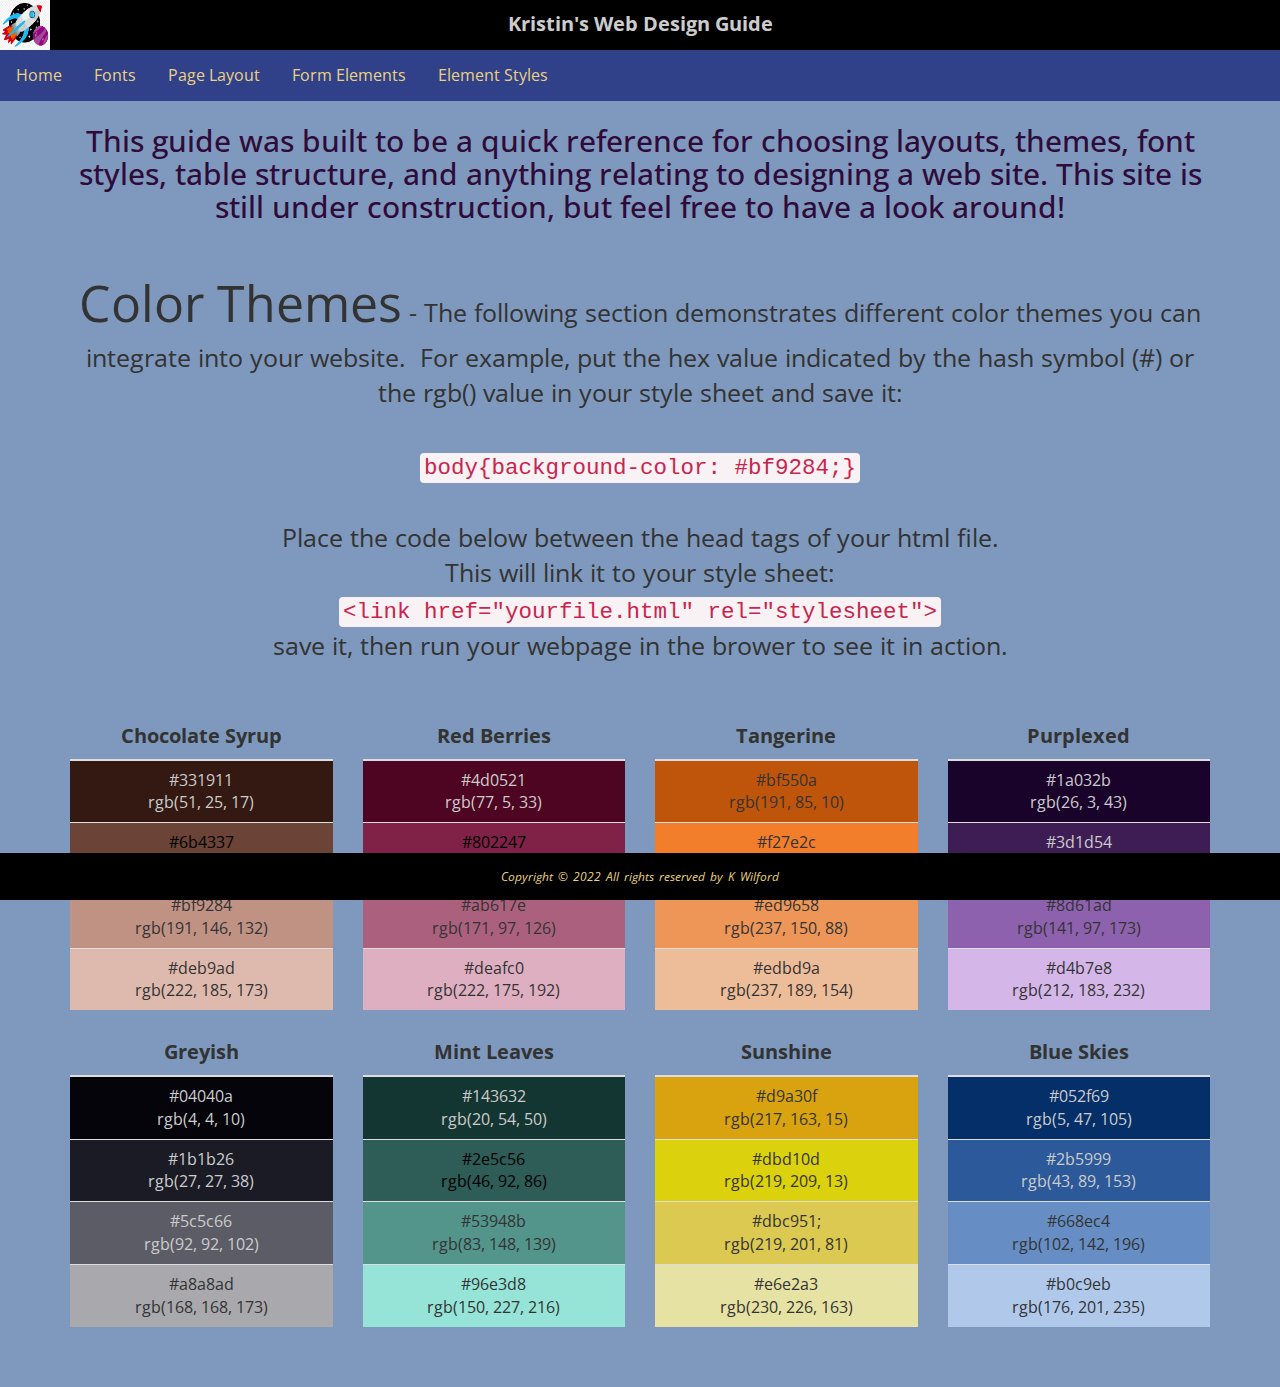
<file: index.html>
<!DOCTYPE html>
<html lang="en">
  <head>
  <title></title>
  <meta charset="utf-8">
  <meta name="viewport" content="width=device-width, initial-scale=1">
  <meta name="author" content="K Wilford">
  
  <!-- Latest compiled and minified CSS -->
<link rel="stylesheet" href="https://maxcdn.bootstrapcdn.com/bootstrap/3.3.7/css/bootstrap.min.css">
  <script src="https://ajax.googleapis.com/ajax/libs/jquery/3.3.1/jquery.min.js"></script>
  <link rel="stylesheet" href="https://cdnjs.cloudflare.com/ajax/libs/font-awesome/4.7.0/css/font-awesome.min.css">
  
<link rel="preconnect" href="https://fonts.googleapis.com">
<link rel="preconnect" href="https://fonts.gstatic.com" crossorigin>
<link href="https://fonts.googleapis.com/css2?family=Open+Sans:wght@500&display=swap" rel="stylesheet">
  
  <link href="styles/myStyles.css" rel="stylesheet">
  </head>
  <body>
  
  <header class="logoDesign">
   Kristin's Web Design Guide

</header>

<div class="topnav" id="myTopnav">
  <a href="index.html">Home</a>
  <a href="pg2.html">Fonts</a>
  <a href="pg3.html">Page Layout</a>
  <a href="pg4.html">Form Elements</a>
  <a href="pg5.html">Element Styles</a> 
  <a href="javascript:void(0);" class="icon" onclick="myFunction()">
    <i class="fa fa-bars"></i>
  </a>
</div>


<div class="container">
 <div class="row">
  <div class="col-md-12">

  
<h2 class="welcome">This guide was built to be a quick reference for choosing layouts, themes, font styles, table structure, and anything relating to designing a web site.  This site is still under construction, but feel free to have a look around!</h2>


<p class="info"><br>
<span class="bigText">Color Themes</span> - The following section demonstrates different 
color themes you can integrate into your website.  &nbsp;For example, put the 
hex value indicated by the hash symbol (#) or the rgb() value in your 
style sheet and save it:
<br><br><code>body{background-color: #bf9284;}</code> 
<br><br>Place the code below between the head tags of your html file.  
<br>This will link it to your style sheet:
<br><code>&lt;link href="yourfile.html" rel="stylesheet"&gt;</code> 
<br>save it, then run your webpage in the brower to see it in action.

</p>
  </div>
  </div><br><br> 
</div>  

<div class="container">
 <div class="row">
  <div class="col-md-3">       
  <table class="table">
    <thead>
      <tr>
        <th>Chocolate Syrup</th> 				
      </tr>
    </thead>
    <tbody>
      <tr>
        <td class="colorSwatch" style="background-color: #331911; color:#ccc;">#331911<br>rgb(51, 25, 17)</td>        
      </tr>	
      <tr>
        <td class="colorSwatch" style="background-color: #6b4337; color: #000">#6b4337<br>rgb(107, 67, 55)</td>        
      </tr>	
      <tr>
        <td class="colorSwatch" style="background-color: #bf9284;">#bf9284<br>rgb(191, 146, 132)</td>        
      </tr>	
	  <tr>
        <td class="colorSwatch" style="background-color: #deb9ad;">#deb9ad<br>rgb(222, 185, 173)</td>        
      </tr>	     	  
    </tbody>
  </table>
   </div>
   
   <div class="col-md-3">       
  <table class="table">
    <thead>
      <tr>
        <th>Red Berries</th>        
      </tr>
    </thead>
    <tbody>
       <tr>
        <td class="colorSwatch" style="background-color: #4d0521; color:#ccc;">#4d0521<br>rgb(77, 5, 33)</td>        
      </tr>	
      <tr>
        <td class="colorSwatch" style="background-color: #802247; color:black">#802247<br>rgb(128, 34, 71)</td>        
      </tr>	
      <tr>
        <td class="colorSwatch" style="background-color: #ab617e;">#ab617e<br>rgb(171, 97, 126)</td>        
      </tr>	
      <tr>
        <td class="colorSwatch" style="background-color: #deafc0;">#deafc0<br>rgb(222, 175, 192)</td>        
      </tr>		  
    </tbody>
  </table>
   </div>
   
   <div class="col-md-3">       
  <table class="table">
    <thead>
      <tr>
        <th>Tangerine</th>        
      </tr>
    </thead>
    <tbody>
      <tr>
        <td class="colorSwatch" style="background-color: #bf550a;">#bf550a<br>rgb(191, 85, 10)</td>        
      </tr>	
      <tr>
        <td class="colorSwatch" style="background-color: #f27e2c;">#f27e2c<br>rgb(242, 126, 44)</td>        
      </tr>	
      <tr>
        <td class="colorSwatch" style="background-color: #ed9658;">#ed9658<br>rgb(237, 150, 88)</td>        
      </tr>	
      <tr>
        <td class="colorSwatch" style="background-color: #edbd9a;">#edbd9a<br>rgb(237, 189, 154)</td>        
      </tr>		  
    </tbody>
  </table>
   </div>
   
   <div class="col-md-3">       
  <table class="table">
    <thead>
      <tr>
        <th>Purplexed</th>        
      </tr>
    </thead>
    <tbody>
      <tr>
        <td class="colorSwatch" style="background-color: #1a032b; color:#ccc;">#1a032b<br>rgb(26, 3, 43)</td>        
      </tr>	
      <tr>
        <td class="colorSwatch" style="background-color: #3d1d54; color:#ccc;">#3d1d54<br>rgb(61, 29, 84)</td>        
      </tr>	
      <tr>
        <td class="colorSwatch" style="background-color: #8d61ad;">#8d61ad<br>rgb(141, 97, 173)</td>        
      </tr>	
      <tr>
        <td class="colorSwatch" style="background-color: #d4b7e8;">#d4b7e8<br>rgb(212, 183, 232)</td>        
      </tr>		  
    </tbody>
  </table>
   </div>   
  </div>
</div>  

<div class="container">
 <div class="row">
  <div class="col-md-3">       
  <table class="table">
    <thead>
      <tr>
        <th>Greyish</th> 				
      </tr>
    </thead>
    <tbody>
      <tr>
        <td class="colorSwatch" style="background-color: #04040a; color:#ccc;">#04040a<br>rgb(4, 4, 10)</td>        
      </tr>	
      <tr>
        <td class="colorSwatch" style="background-color: #1b1b26; color: #ccc">#1b1b26<br>rgb(27, 27, 38)</td>        
      </tr>	
      <tr>
        <td class="colorSwatch" style="background-color: #5c5c66; color:#ccc;">#5c5c66<br>rgb(92, 92, 102)</td>        
      </tr>	
	  <tr>
        <td class="colorSwatch" style="background-color: #a8a8ad;">#a8a8ad<br>rgb(168, 168, 173)</td>        
      </tr>	     	  
    </tbody>
  </table>
   </div>
   
   <div class="col-md-3">       
  <table class="table">
    <thead>
      <tr>
        <th>Mint Leaves</th>        
      </tr>
    </thead>
    <tbody>
       <tr>
        <td class="colorSwatch" style="background-color: #143632; color:#ccc;">#143632<br>rgb(20, 54, 50)</td>        
      </tr>	
      <tr>
        <td class="colorSwatch" style="background-color: #2e5c56; color:#000;">#2e5c56<br>rgb(46, 92, 86)</td>        
      </tr>	
      <tr>
        <td class="colorSwatch" style="background-color: #53948b;">#53948b<br>rgb(83, 148, 139)</td>        
      </tr>	
      <tr>
        <td class="colorSwatch" style="background-color: #96e3d8;">#96e3d8<br>rgb(150, 227, 216)</td>        
      </tr>		  
    </tbody>
  </table>
   </div>
   
   <div class="col-md-3">       
  <table class="table">
    <thead>
      <tr>
        <th>Sunshine</th>        
      </tr>
    </thead>
    <tbody>
      <tr>
        <td class="colorSwatch" style="background-color: #d9a30f;">#d9a30f<br>rgb(217, 163, 15)</td>         
      </tr>	
      <tr>
	    <td class="colorSwatch" style="background-color: #dbd10d;">#dbd10d<br>rgb(219, 209, 13)</td>               
      </tr>	
      <tr>
        <td class="colorSwatch" style="background-color: #dbc951;">#dbc951;<br>rgb(219, 201, 81)</td>        
      </tr>	
      <tr>
        <td class="colorSwatch" style="background-color: #e6e2a3;">#e6e2a3<br>rgb(230, 226, 163)</td>        
      </tr>		  
    </tbody>
  </table>
   </div>
   
   <div class="col-md-3">       
  <table class="table">
    <thead>
      <tr>
        <th>Blue Skies</th>        
      </tr>
    </thead>
    <tbody>
      <tr>
        <td class="colorSwatch" style="background-color: #052f69; color:#ccc;">#052f69<br>rgb(5, 47, 105)</td>        
      </tr>	
      <tr>
        <td class="colorSwatch" style="background-color: #2b5999; color:#ccc;">#2b5999<br>rgb(43, 89, 153)</td>        
      </tr>	
      <tr>
        <td class="colorSwatch" style="background-color: #668ec4;">#668ec4<br>rgb(102, 142, 196)</td>        
      </tr>	
      <tr>
        <td class="colorSwatch" style="background-color: #b0c9eb;">#b0c9eb<br>rgb(176, 201, 235)</td>        
      </tr>		  
    </tbody>
  </table>
   </div>   
  </div><br><br>
</div>  
 
<footer class="fixed-footer">

Copyright &copy; 2022 All rights reserved by K Wilford

</footer>

<script>
function myFunction() {
  var x = document.getElementById("myTopnav");
  if (x.className === "topnav") {
    x.className += " responsive";
  } else {
    x.className = "topnav";
  }
}
</script>
</body>
</html>
</file>
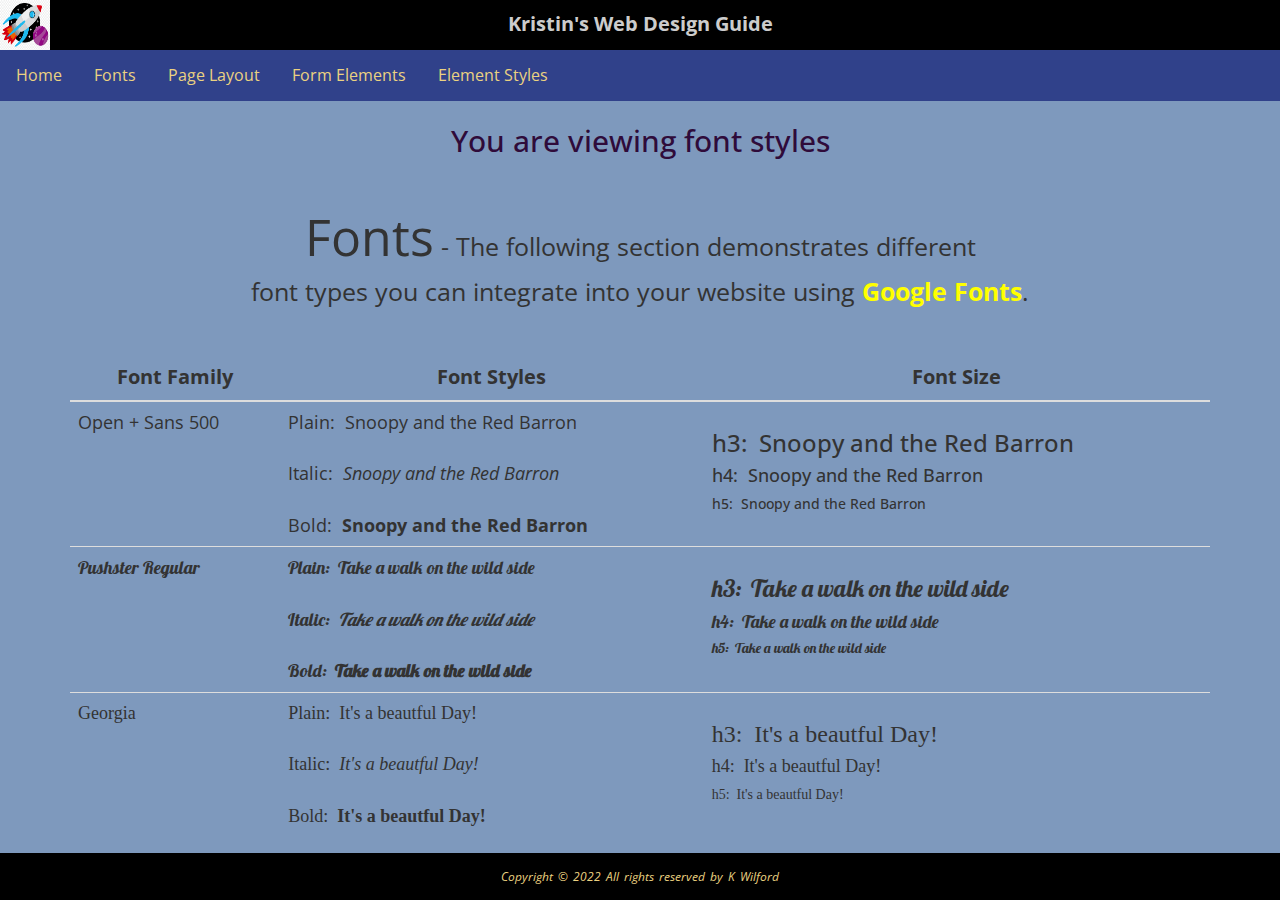
<file: pg2.html>
<!DOCTYPE html>
<html lang="en">
  <head>
  <title></title>
  <meta charset="utf-8">
  <meta name="viewport" content="width=device-width, initial-scale=1">
  <meta name="author" content="K Wilford">
  
  <!-- Latest compiled and minified CSS -->
<link rel="stylesheet" href="https://maxcdn.bootstrapcdn.com/bootstrap/3.3.7/css/bootstrap.min.css">
  <script src="https://ajax.googleapis.com/ajax/libs/jquery/3.3.1/jquery.min.js"></script>
  <link rel="stylesheet" href="https://cdnjs.cloudflare.com/ajax/libs/font-awesome/4.7.0/css/font-awesome.min.css">
  
<link rel="preconnect" href="https://fonts.googleapis.com">
<link rel="preconnect" href="https://fonts.gstatic.com" crossorigin>
<link href="https://fonts.googleapis.com/css2?family=Open+Sans:wght@500&display=swap" rel="stylesheet">
<link href="https://fonts.googleapis.com/css2?family=Pushster&display=swap" rel="stylesheet">
  
  <link href="styles/myStyles.css" rel="stylesheet">
  </head>
  <body>
  
  <header class="logoDesign">
   Kristin's Web Design Guide

</header>

<div class="topnav" id="myTopnav">
  <a href="index.html">Home</a>
  <a href="pg2.html">Fonts</a>
  <a href="pg3.html">Page Layout</a>
  <a href="pg4.html">Form Elements</a>
  <a href="pg5.html">Element Styles</a> 
  <a href="javascript:void(0);" class="icon" onclick="myFunction()">
    <i class="fa fa-bars"></i>
  </a>
</div>


<div class="container">
 <div class="row">
  <div class="col-md-12">
  
<h2 class="welcome">You are viewing font styles</h2>

<p class="info"><br>
<span class="bigText">Fonts</span> - The following section demonstrates different <br>font types you can integrate into your website using 
<a href="https://fonts.google.com/" target="_blank" style="text-decoration:none; color:yellow; font-weight:bold;">Google Fonts</a>.<br> <br>
</p>
  </div>
  </div>
</div>  

<div class="container">
 <div class="row">
  <div class="col-md-12">       
  <table class="table">
    <thead>
      <tr>
        <th>Font Family</th>
		<th>Font Styles</th>
		<th>Font Size</th>
		
        		
      </tr>
    </thead>
    <tbody>
      <tr>
        <td>Open + Sans 500</td>  
        <td>Plain: &nbsp;Snoopy and the Red Barron
		<br><br>Italic: &nbsp;<i>Snoopy and the Red Barron</i>
		<br><br>Bold: &nbsp;<strong>Snoopy and the Red Barron</strong>
		</td> 
        <td><h3>h3: &nbsp;Snoopy and the Red Barron</h3>
		<h4>h4: &nbsp;Snoopy and the Red Barron</h4>
		<h5>h5: &nbsp;Snoopy and the Red Barron</h5>
		</td>         	
      </tr>	
	  
	  <tr style="font-family: 'Pushster', cursive, serif;">
        <td>Pushster Regular</td>  
        <td>Plain: &nbsp;Take a walk on the wild side
		<br><br>Italic: &nbsp;<i>Take a walk on the wild side</i>
		<br><br>Bold: &nbsp;<strong>Take a walk on the wild side</strong>
		</td> 
        <td><h3>h3: &nbsp;Take a walk on the wild side</h3>
		<h4>h4: &nbsp;Take a walk on the wild side</h4>
		<h5>h5: &nbsp;Take a walk on the wild side</h5>
		</td>        	
      </tr>	
	  
	  <tr style="font-family: 'Georgia', serif;">
        <td>Georgia</td>  
        <td>Plain: &nbsp;It's a beautful Day!
		<br><br>Italic: &nbsp;<i>It's a beautful Day!</i>
		<br><br>Bold: &nbsp;<strong>It's a beautful Day!</strong>
		</td> 
        <td><h3>h3: &nbsp;It's a beautful Day!</h3>
		<h4>h4: &nbsp;It's a beautful Day!</h4>
		<h5>h5: &nbsp;It's a beautful Day!</h5>
		</td>         	
      </tr>	
        
    </tbody>
  </table>
   </div>  
     
   
  </div><br><br>
</div>  
 
<footer class="fixed-footer">

Copyright &copy; 2022 All rights reserved by K Wilford

</footer>

<script>
function myFunction() {
  var x = document.getElementById("myTopnav");
  if (x.className === "topnav") {
    x.className += " responsive";
  } else {
    x.className = "topnav";
  }
}
</script>
</body>
</html>
</file>
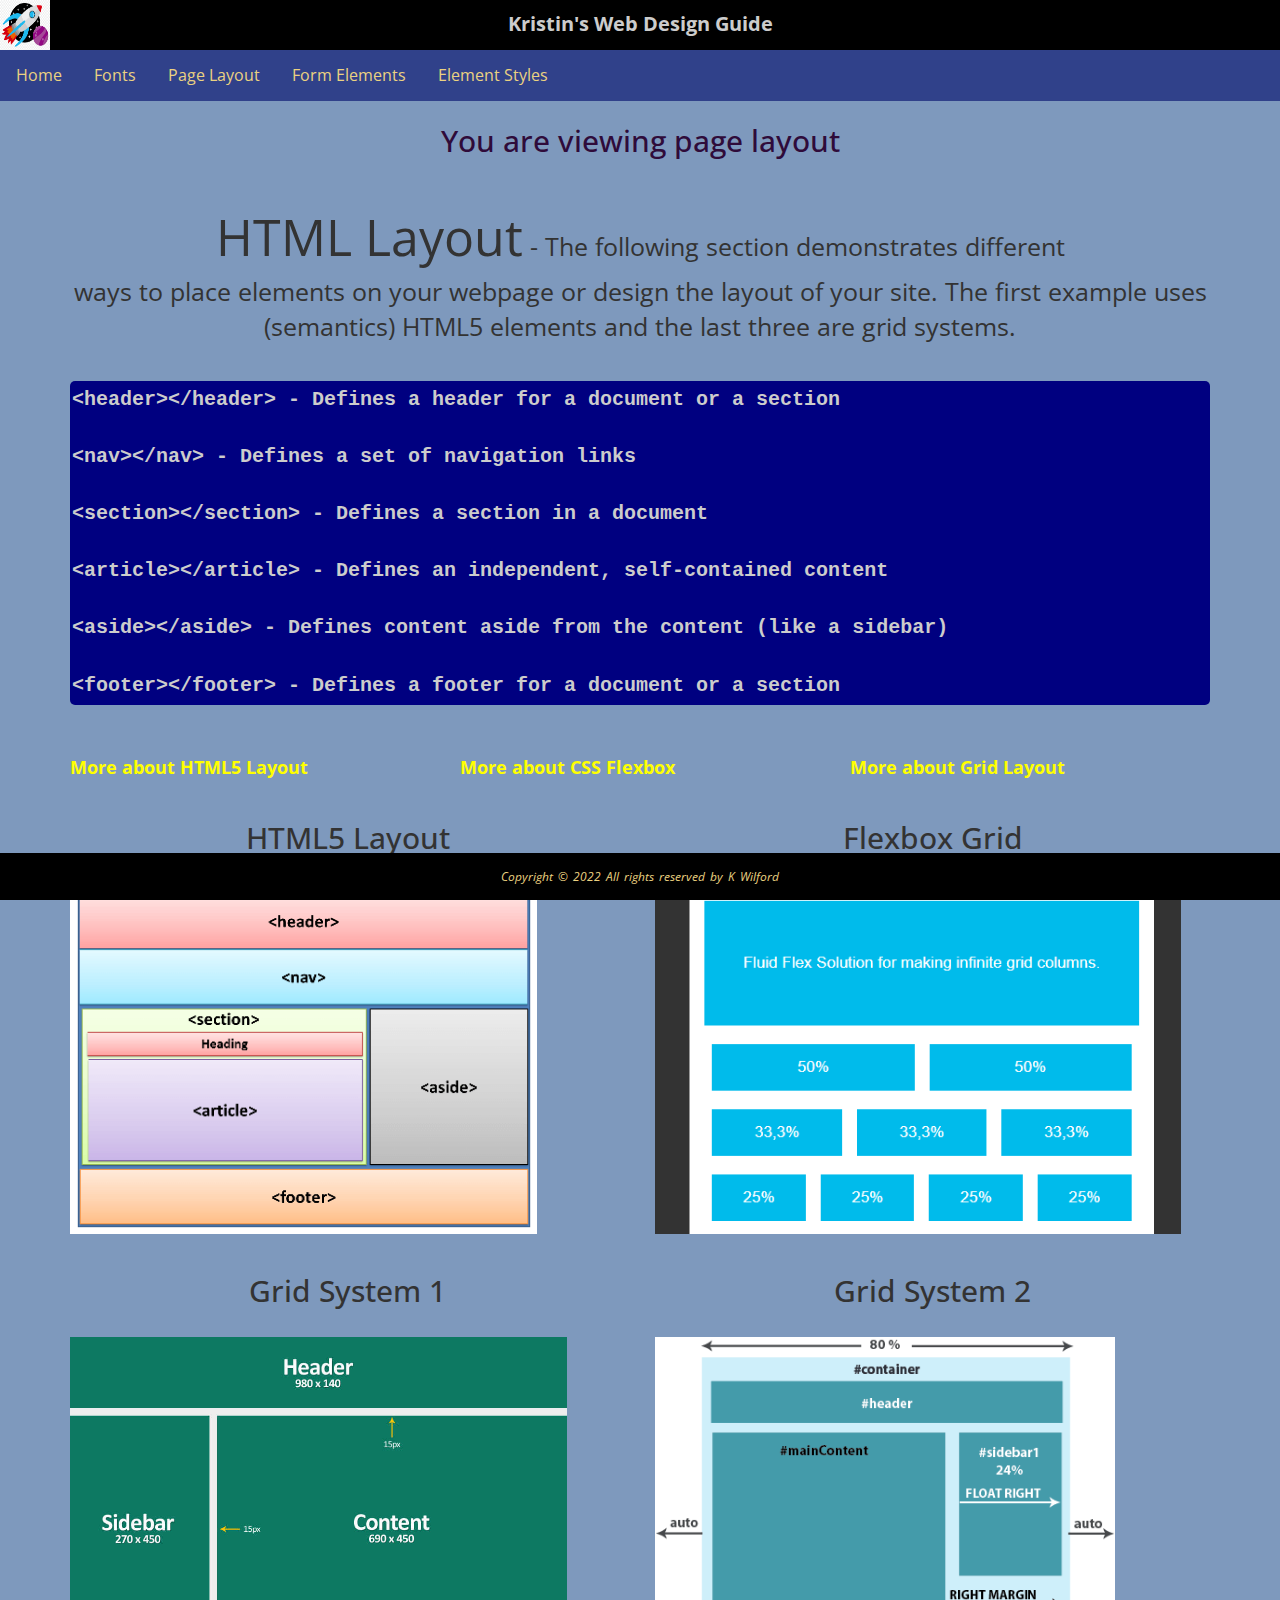
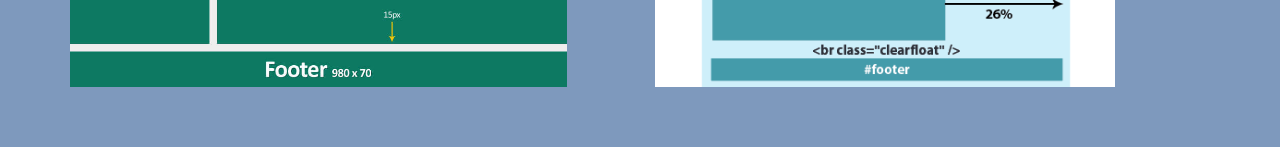
<file: pg3.html>
<!DOCTYPE html>
<html lang="en">
  <head>
  <title></title>
  <meta charset="utf-8">
  <meta name="viewport" content="width=device-width, initial-scale=1">
  <meta name="author" content="K Wilford">
  
  <!-- Latest compiled and minified CSS -->
<link rel="stylesheet" href="https://maxcdn.bootstrapcdn.com/bootstrap/3.3.7/css/bootstrap.min.css">
  <script src="https://ajax.googleapis.com/ajax/libs/jquery/3.3.1/jquery.min.js"></script>
  <link rel="stylesheet" href="https://cdnjs.cloudflare.com/ajax/libs/font-awesome/4.7.0/css/font-awesome.min.css">
  
<link rel="preconnect" href="https://fonts.googleapis.com">
<link rel="preconnect" href="https://fonts.gstatic.com" crossorigin>
<link href="https://fonts.googleapis.com/css2?family=Open+Sans:wght@500&display=swap" rel="stylesheet">
  
  <link href="styles/myStyles.css" rel="stylesheet">
  </head>
  <body>
  
  <header class="logoDesign">
   Kristin's Web Design Guide

</header>

<div class="topnav" id="myTopnav">
  <a href="index.html">Home</a>
  <a href="pg2.html">Fonts</a>
  <a href="pg3.html">Page Layout</a>
  <a href="pg4.html">Form Elements</a>
  <a href="pg5.html">Element Styles</a> 
  <a href="javascript:void(0);" class="icon" onclick="myFunction()">
    <i class="fa fa-bars"></i>
  </a>
</div>

<div class="container">
 <div class="row">
  <div class="col-md-12">

  
<h2 class="welcome">You are viewing page layout</h2>

<p class="info"><br>
<span class="bigText">HTML Layout</span> - The following section demonstrates different <br>ways to place elements on your webpage or design the layout of your site.  The first example uses (semantics) HTML5 elements and the last three are grid systems.
<br><br>

<code class="codeBlk">
&lt;header&gt;&lt;/header&gt; - Defines a header for a document or a section
<br><br>&lt;nav&gt;&lt;/nav&gt; - Defines a set of navigation links
<br><br>&lt;section&gt;&lt;/section&gt; - Defines a section in a document
<br><br>&lt;article&gt;&lt;/article&gt; - Defines an independent, self-contained content
<br><br>&lt;aside&gt;&lt;/aside&gt; - Defines content aside from the content (like a sidebar)
<br><br>&lt;footer&gt;&lt;/footer&gt; - Defines a footer for a document or a section
</code>
  </div>
  </div>
</div> 


<div class="container">
 <div class="row">
 <div class="col-md-4"><br><br>
 <a href="https://www.w3schools.com/html/html_layout.asp" target="_blank" style="text-decoration:none; color:yellow; font-weight:bold; font-size:18px;">
 More about HTML5 Layout</a><br><br>
 </div>
 <div class="col-md-4"><br><br>
 <a href="https://www.w3schools.com/css/css3_flexbox.asp" target="_blank" style="text-decoration:none; color:yellow; font-weight:bold; font-size:18px;">
 More about CSS Flexbox</a><br><br>
 </div>
 <div class="col-md-4"><br><br>
 <a href="https://www.w3schools.com/css/css_grid.asp" target="_blank" style="text-decoration:none; color:yellow; font-weight:bold; font-size:18px;">
 More about Grid Layout</a><br><br>
 </div> 
 </div> 
 <div class="row"> 
  <div class="col-md-6"> 
    
	<h2 class="text-center">HTML5 Layout</h2>
	<img src="images/six.png" class="img-fluid">
    	  
  </div>
  
  <div class="col-md-6"> 
  
    <h2 class="text-center">Flexbox Grid</h2>
	<img src="images/two.png" class="img-fluid">
  
  </div>
  
  </div>
  
  <div class="row">
  <div class="col-md-6"> 
    
	<h2 class="text-center">Grid System 1</h2>
	<img src="images/three.jpg" class="img-fluid">
    	  
  </div>
  
  <div class="col-md-6"> 
  
    <h2 class="text-center">Grid System 2</h2>
	<img src="images/four.gif" class="img-fluid">
  
  </div>  
</div><br><br>
</div>  
 
<footer class="fixed-footer">

Copyright &copy; 2022 All rights reserved by K Wilford

</footer>

<script>
function myFunction() {
  var x = document.getElementById("myTopnav");
  if (x.className === "topnav") {
    x.className += " responsive";
  } else {
    x.className = "topnav";
  }
}
</script>
</body>
</html>
</file>
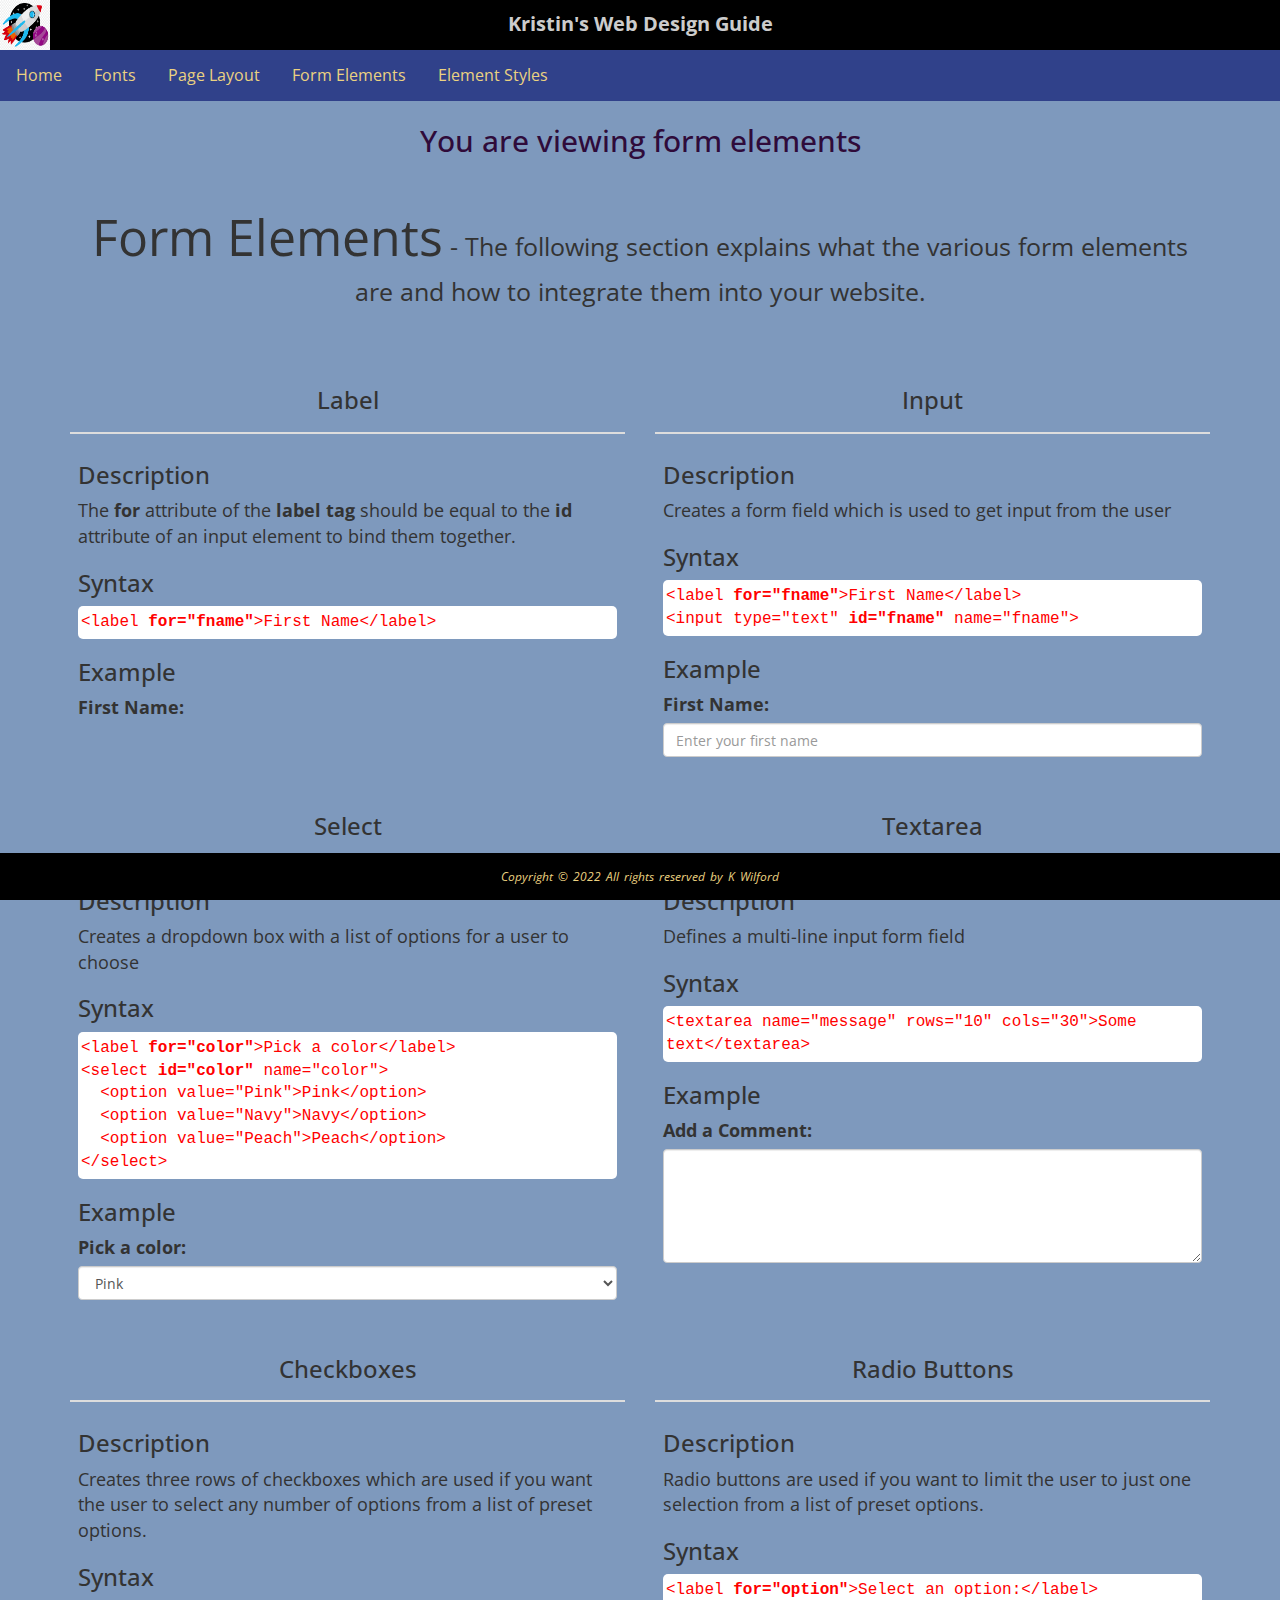
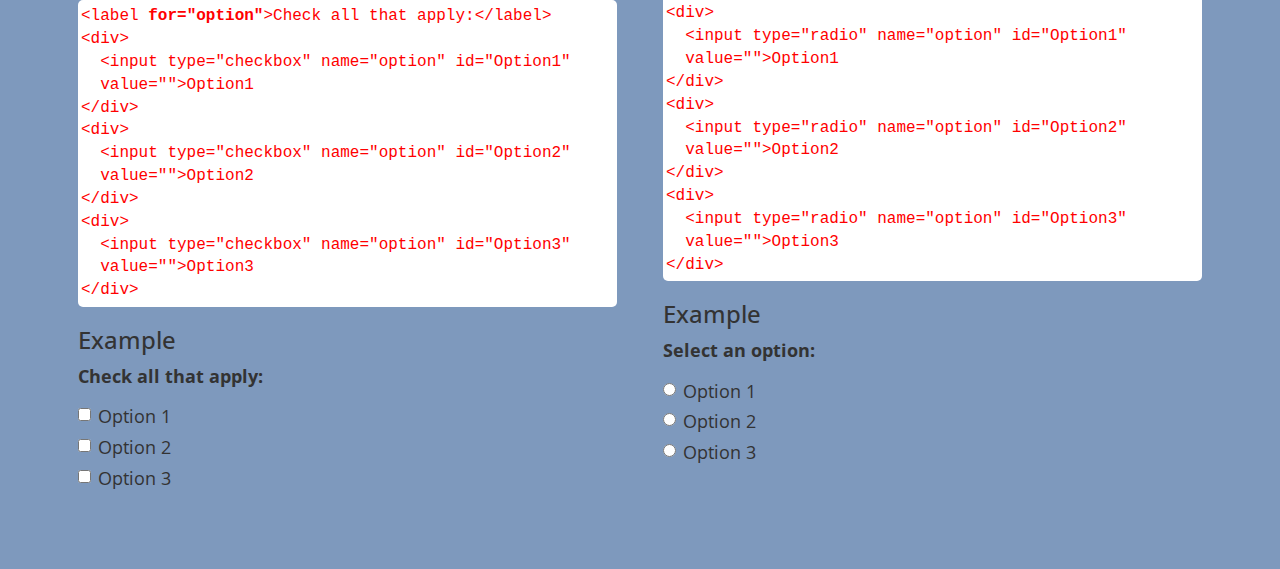
<file: pg4.html>
<!DOCTYPE html>
<html lang="en">
  <head>
  <title></title>
  <meta charset="utf-8">
  <meta name="viewport" content="width=device-width, initial-scale=1">
  <meta name="author" content="K Wilford">
  
  <!-- Latest compiled and minified CSS -->
<link rel="stylesheet" href="https://maxcdn.bootstrapcdn.com/bootstrap/3.3.7/css/bootstrap.min.css">
  <script src="https://ajax.googleapis.com/ajax/libs/jquery/3.3.1/jquery.min.js"></script>
  <link rel="stylesheet" href="https://cdnjs.cloudflare.com/ajax/libs/font-awesome/4.7.0/css/font-awesome.min.css">
  
<link rel="preconnect" href="https://fonts.googleapis.com">
<link rel="preconnect" href="https://fonts.gstatic.com" crossorigin>
<link href="https://fonts.googleapis.com/css2?family=Open+Sans:wght@500&display=swap" rel="stylesheet">
  
  <link href="styles/myStyles.css" rel="stylesheet">
  </head>
  <body>
  
  <header class="logoDesign">
   Kristin's Web Design Guide

</header>

<div class="topnav" id="myTopnav">
  <a href="index.html">Home</a>
  <a href="pg2.html">Fonts</a>
  <a href="pg3.html">Page Layout</a>
  <a href="pg4.html">Form Elements</a>
  <a href="pg5.html">Element Styles</a> 
  <a href="javascript:void(0);" class="icon" onclick="myFunction()">
    <i class="fa fa-bars"></i>
  </a>
</div>

<div class="container">
 <div class="row">
  <div class="col-md-12">

  
<h2 class="welcome">You are viewing form elements</h2>


<p class="info"><br>
<span class="bigText">Form Elements</span> - The following section explains what the various form elements
are and how to integrate them into your website.  

</p>
  </div>
  </div><br><br> 
</div>  

<div class="container">
 <div class="row">
  <div class="col-md-6"> 
  <table class="table">
    <thead>
      <tr>
        <th><h3>Label</h3></th> 				
      </tr>
    </thead>
    <tbody>
      <tr>
        <td><p class="info2">
		<h3>Description</h3>
		The <strong>for</strong> attribute of the <strong>label tag</strong> should be equal to the 
	    <strong>id</strong> attribute of an input element to bind them together.</p>
		<h3>Syntax</h3>	
		<code class="codeBlk2">&lt;label <strong>for="fname"</strong>&gt;First Name&lt;/label&gt;</code>
		<h3>Example</h3>
        <label for="fname">First Name:</label>
        </td>
	  </tr> 
	  </tbody>
	  </table>
  </div> 
  
  <div class="col-md-6"> 
  <table class="table">
    <thead>
      <tr>
        <th><h3>Input</h3></th> 				
      </tr>
    </thead>
    <tbody>
      <tr>
        <td><p class="info2">
		<h3>Description</h3>
		Creates a form field which is used to get input from the user</p>
		<h3>Syntax</h3>	
		<code class="codeBlk2">
		&lt;label <strong>for="fname"</strong>&gt;First Name&lt;/label&gt;
		<br>&lt;input type="text" <strong>id="fname"</strong> name="fname"&gt;</code>
		<h3>Example</h3>
		<label for="fname">First Name:</label>
        <input type="text" class="form-control" id="fname" placeholder="Enter your first name">
        </td>
	  </tr> 
	  </tbody>
	  </table>
  </div><br><br>
  </div>  
  
  <div class="row">
  <div class="col-md-6"> 
  <table class="table">
    <thead>
      <tr>
        <th><h3>Select</h3></th> 				
      </tr>
    </thead>
    <tbody>
      <tr>
        <td><p class="info2">
		<h3>Description</h3>
		Creates a dropdown box with a list of options for a user to choose
		</p>
		<h3>Syntax</h3>	
		<code class="codeBlk2">&lt;label <strong>for="color"</strong>&gt;Pick a color&lt;/label&gt;
		<br>&lt;select <strong>id="color"</strong> name="color"&gt;
		<br>&nbsp;&nbsp;&lt;option value="Pink"&gt;Pink&lt;/option&gt;
		<br>&nbsp;&nbsp;&lt;option value="Navy"&gt;Navy&lt;/option&gt;
		<br>&nbsp;&nbsp;&lt;option value="Peach"&gt;Peach&lt;/option&gt;
		<br>&lt;/select&gt;
		</code>
		<h3>Example</h3>
		<label for="color">Pick a color:</label>
		<select class="form-control" id="color">
          <option value="Pink">Pink</option>
          <option value="Navy">Navy</option>
          <option value="Peach">Peach</option>          
        </select>
	    </td>
	  </tr> 
	  </tbody>
	  </table>
  </div>
  
  <div class="col-md-6"> 
  <table class="table">
    <thead>
      <tr>
        <th><h3>Textarea</h3></th> 				
      </tr>
    </thead>
    <tbody>
      <tr>
        <td><p class="info2">
		<h3>Description</h3>
		Defines a multi-line input form field
		</p>
		<h3>Syntax</h3>	
		<code class="codeBlk2">&lt;textarea name="message" rows="10" cols="30"&gt;Some text&lt;/textarea&gt;</code>
		<h3>Example</h3>
		<label for="comments">Add a Comment:</label>
		<textarea class="form-control" rows="5" id="comments"></textarea>
	    </td>
	  </tr> 
	  </tbody>
	  </table>
  </div> 
  </div>  
  
  <div class="row">
  <div class="col-md-6"> 
  <table class="table">
    <thead>
      <tr>
        <th><h3>Checkboxes</h3></th> 				
      </tr>
    </thead>
    <tbody>
      <tr>
        <td><p class="info2">
		<h3>Description</h3>
		Creates three rows of checkboxes which are used if you want the user to select any number of options from a list of preset options.</p>
		<h3>Syntax</h3>	
		<code class="codeBlk2">&lt;label <strong>for="option"</strong>&gt;Check all that apply:&lt;/label&gt;
		<br>&lt;div&gt;
		<br>&nbsp;&nbsp;&lt;input type="checkbox" name="option" id="Option1" &nbsp;&nbsp;value=""&gt;Option1
		<br>&lt;/div&gt;
		
		<br>&lt;div&gt;
		<br>&nbsp;&nbsp;&lt;input type="checkbox" name="option" id="Option2" &nbsp;&nbsp;value=""&gt;Option2
		<br>&lt;/div&gt;
		
		<br>&lt;div&gt;
		<br>&nbsp;&nbsp;&lt;input type="checkbox" name="option" id="Option3" &nbsp;&nbsp;value=""&gt;Option3
		<br>&lt;/div&gt;
				
		</code>
		<h3>Example</h3>
		<label for="option">Check all that apply:</label>
		<div class="checkbox">
        <label><input type="checkbox" name="option" id="Option1" value="">Option 1</label>
        </div>
		<div class="checkbox">
        <label><input type="checkbox" name="option" id="Option2" value="">Option 2</label>
        </div>
		<div class="checkbox">
        <label><input type="checkbox" name="option" id="Option3" value="">Option 3</label>
        </div>		
	    </td>
	  </tr> 
	  </tbody>
	  </table>
  </div>
  
 
  <div class="col-md-6"> 
  <table class="table">
    <thead>
      <tr>
        <th><h3>Radio Buttons</h3></th> 				
      </tr>
    </thead>
    <tbody>
      <tr>
        <td><p class="info2">
		<h3>Description</h3>
		Radio buttons are used if you want to limit the user to just one selection from a list of preset options.
		</p>
		<h3>Syntax</h3>	
		<code class="codeBlk2">&lt;label <strong>for="option"</strong>&gt;Select an option:&lt;/label&gt;
		<br>&lt;div&gt;
		<br>&nbsp;&nbsp;&lt;input type="radio" name="option" id="Option1" &nbsp;&nbsp;value=""&gt;Option1
		<br>&lt;/div&gt;
		
		<br>&lt;div&gt;
		<br>&nbsp;&nbsp;&lt;input type="radio" name="option" id="Option2" &nbsp;&nbsp;value=""&gt;Option2
		<br>&lt;/div&gt;
		
		<br>&lt;div&gt;
		<br>&nbsp;&nbsp;&lt;input type="radio" name="option" id="Option3" &nbsp;&nbsp;value=""&gt;Option3
		<br>&lt;/div&gt;				
		</code>	
		<h3>Example</h3>
		<label for="option">Select an option:</label>
		<div class="radio">
        <label><input type="radio" name="option" id="Option1" value="">Option 1</label>
        </div>
		<div class="radio">
        <label><input type="radio" name="option" id="Option2" value="">Option 2</label>
        </div>
		<div class="radio">
        <label><input type="radio" name="option" id="Option3" value="">Option 3</label>
        </div>		
		
	    </td>
	  </tr> 
	  </tbody>
	  </table>
      </div>
  
     
  </div><br><br>
</div> 

<footer class="fixed-footer">

Copyright &copy; 2022 All rights reserved by K Wilford

</footer>

<script>
function myFunction() {
  var x = document.getElementById("myTopnav");
  if (x.className === "topnav") {
    x.className += " responsive";
  } else {
    x.className = "topnav";
  }
}
</script>
</body>
</html>
</file>
<file: styles/myStyles.css>
*{
	margin: 0;
	padding: 0;
	box-sizing: border-box;
}

body{
	font-family: 'Open Sans', sans-serif, Tahoma;
	background-color: #7e99bd;
} 
	

.logoDesign{
	background-image: url("../images/logo.png");
    background-repeat: no-repeat;
    background-position: left, top;
	background-size: 50px 50px; 
    background-color: black;
    height: 50px;	
	font-size: 20px;
	font-weight: bold;
	color: #ccc;
    text-align: center;	
	padding-top: 10px;
	
   }
   
   
 .topnav {
  overflow: hidden;
  background-color: #30418a;
}

.topnav a {
  float: left;
  display: block;
  color: #ebd281;
  text-align: center;
  padding: 14px 16px;
  text-decoration: none;
  font-size: 16px;
}

.topnav a:hover {
  background-color: skyblue;
  color: navy;
}


.topnav .icon {
  display: none;
}

.fixed-footer{
	    width: 100%;
        position: fixed;        
        bottom: 0;
		background-color: black;
		text-align: center;
		color: #ebd281; 
		font-size: 12px;
		word-spacing: 2px;
		font-style: italic;
		padding: 15px 0;
    }
	
	
.welcome{
	text-align: center;
	color: #2F0B3A;
	margin-top: 2%;
}

.info{
	font-size: 25px;
	text-align: center;
}

.info2{
	font-size: 18px;
	text-align: center;
}

.bigText{
	font-size: 2em;
}

.colorSwatch{
	padding: 20px 0;	
	width: auto;
    font-size: 16px;
    text-align: center;
}

.colorSwatch2{
	width: 100%;
	height: 50px;	
	
       	
}


th{
	font-size: 20px;
	font-weight: bold;
	text-align: center;
	border: 0;
}

td{
	font-size: 18px;
}

.codeBlk{
	color: #ccc;
	font-weight: bold;
	background-color: navy;
	border-radius: 5px;
	font-size: 20px;
	padding: 5px 2px;
	font-family: monospace;
	display: block;
	text-align: left;
}

.codeBlk2{
	color: red;
	background-color: #fff;
	border-radius: 5px;
	font-size: 16px;
	padding: 5px 3px;
	font-family: monospace;
	display: block;
	text-align: left;
}

.separater{
	border: 8px solid navy;
	border-radius: 5px;
}

img{
	height: 350px;
	max-width: 100%;
    margin: 20px 0;	
	 
}


@media screen and (max-width: 600px) {
  .topnav a:not(:first-child) {display: none;}
  .topnav a.icon {
    float: right;
    display: block;
  }
}

@media screen and (max-width: 600px) {
  .topnav.responsive {position: relative;}
  .topnav.responsive .icon {
    position: absolute;
    right: 0;
    top: 0;
  }
  .topnav.responsive a {
    float: none;
    display: block;
    text-align: left;
  }
}  
   



@media (min-width: 300px) and (max-width: 700px) {
  .welcome {
    margin-top: 2%;
  }
  
  nav a {
	  padding: 10px 3px;
	  text-align: left;
  }  
  
}
</file>
